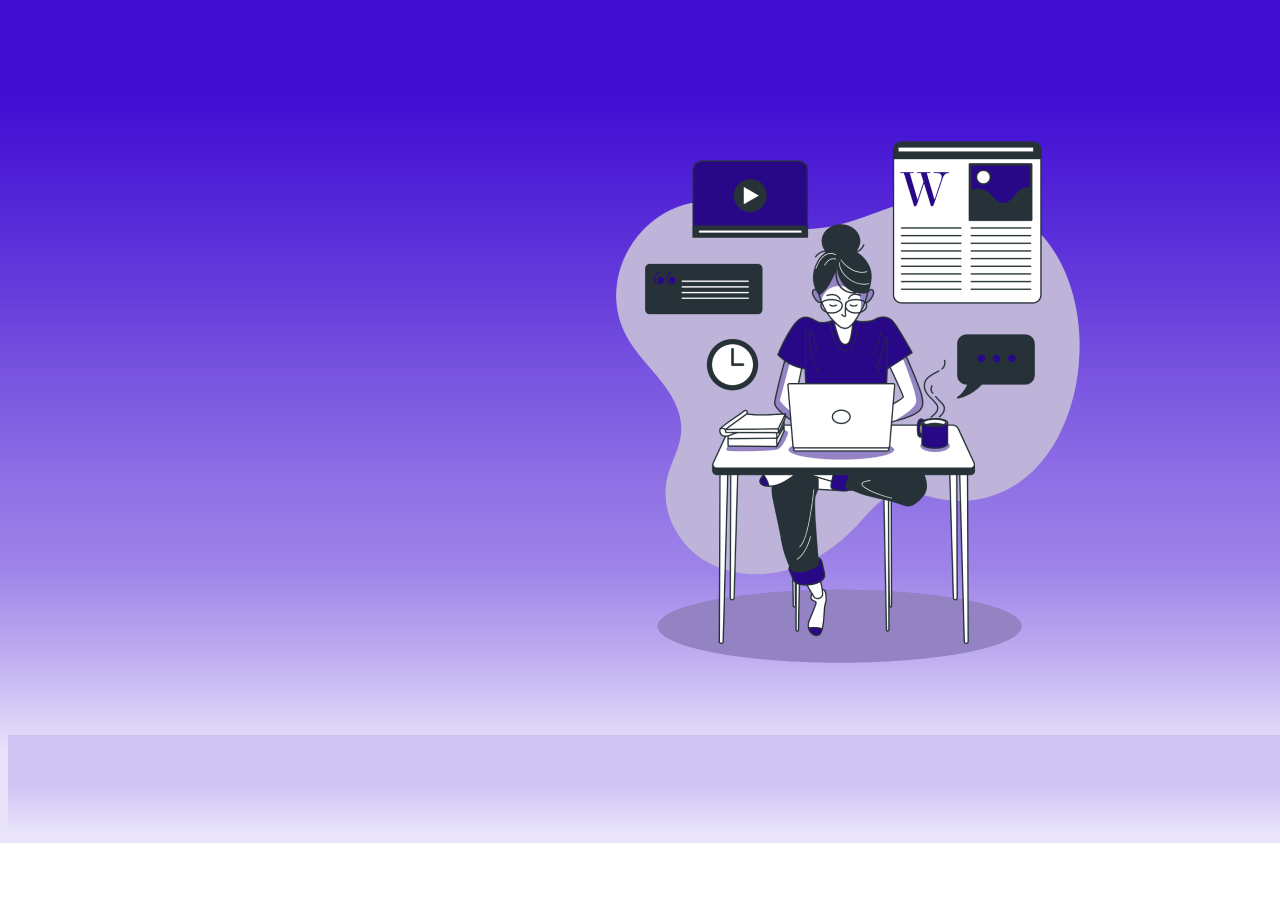
<file: mcw/index.html>
<!DOCTYPE HTML>
<html>
<head>
<title>
Manipal Course Ware    
</title>    
<link rel="stylesheet" href="styles.css">    
</head>
<body>
<image src="section1.png">    
<div class="curve1"></div>    
</body>
</html>
</file>
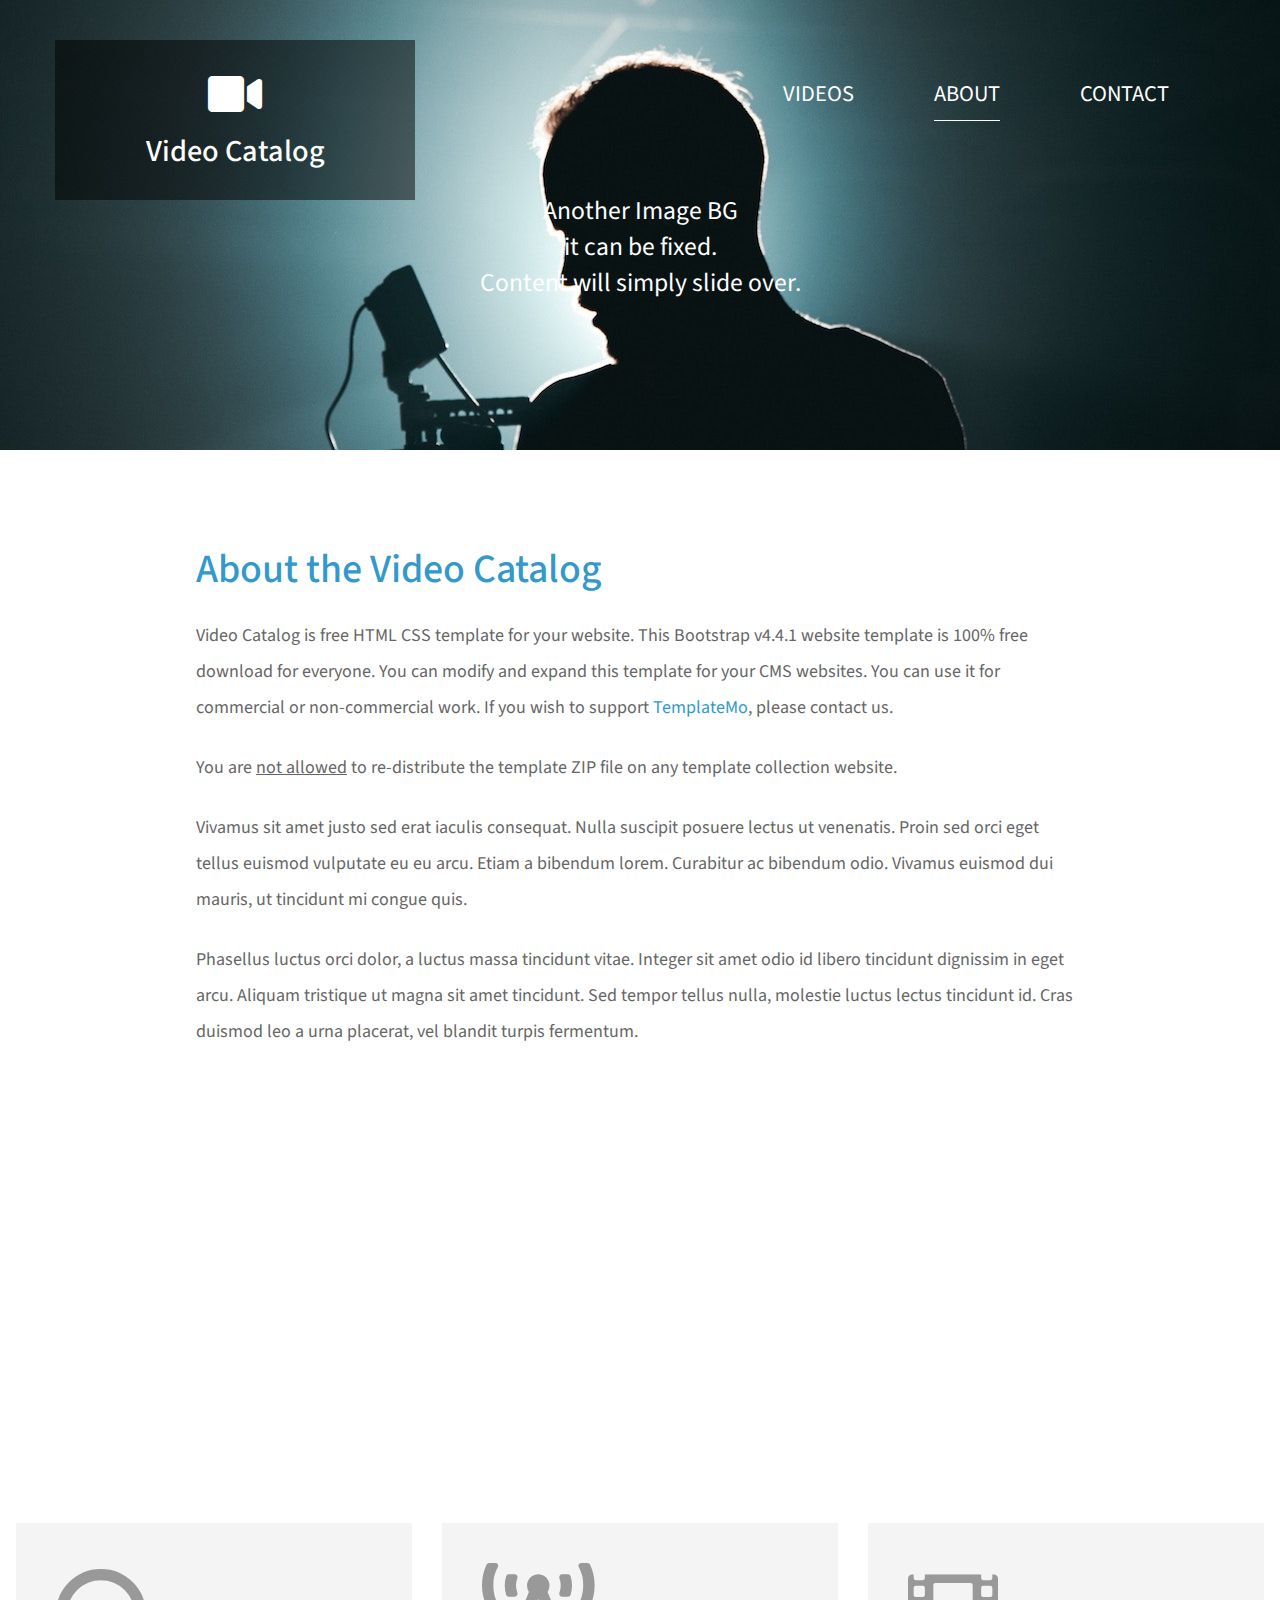
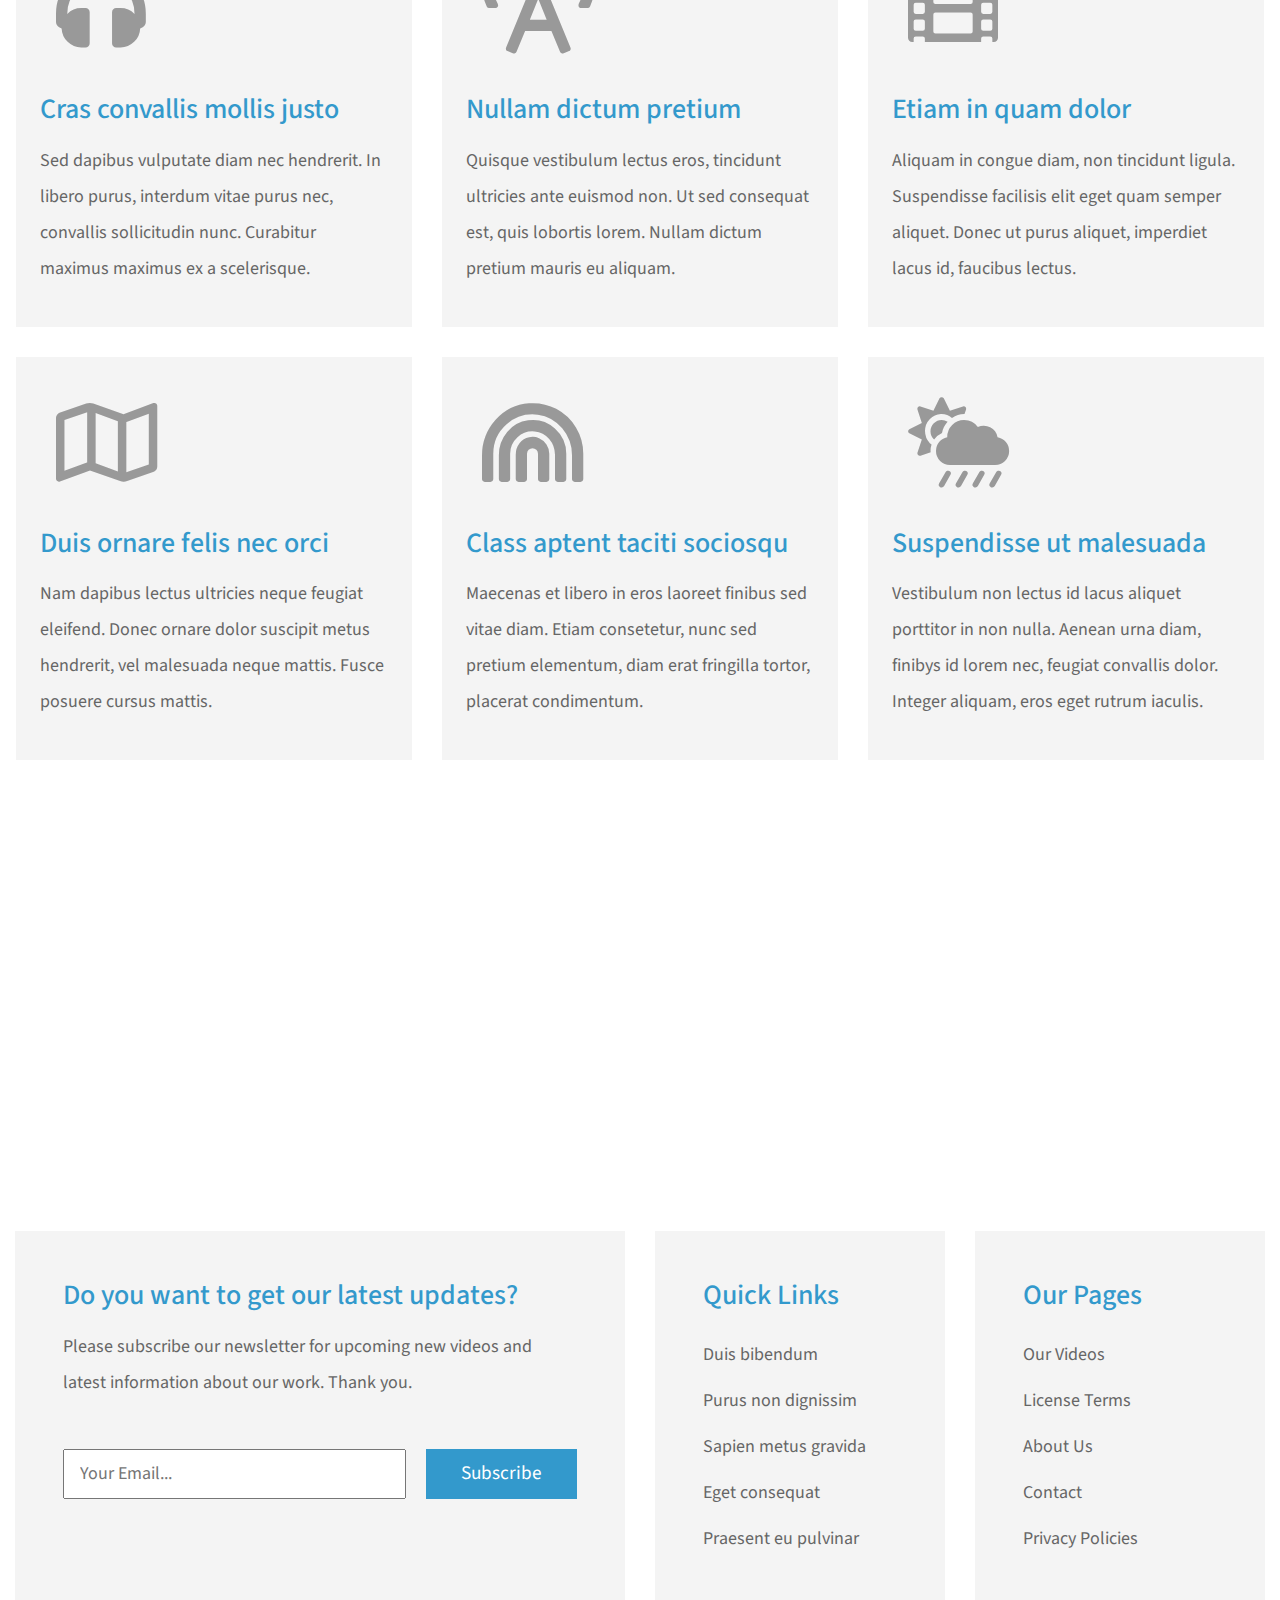
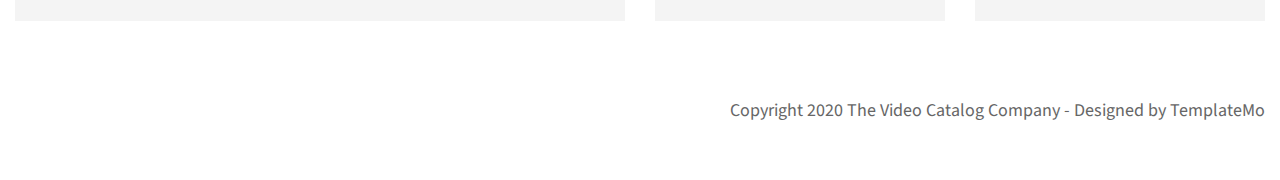
<file: studygen/studygen/about.html>
<!DOCTYPE html>
<html lang="en">
<head>
	<meta charset="UTF-8">
    <meta name="viewport" content="width=device-width, initial-scale=1.0">
    <title>Video Catalog</title>
    <link rel="stylesheet" href="fontawesome/css/all.min.css"> <!-- https://fontawesome.com/ -->
    <link href="https://fonts.googleapis.com/css2?family=Source+Sans+Pro&display=swap" rel="stylesheet">
    <!-- https://fonts.google.com/ -->
    <link rel="stylesheet" href="css/bootstrap.min.css">
    <link rel="stylesheet" href="css/templatemo-video-catalog.css">
<!--

TemplateMo 552 Video Catalog

https://templatemo.com/tm-552-video-catalog

-->
</head>
<body>
	<div class="tm-page-wrap mx-auto">
		<div class="position-relative">
			<div class="potition-absolute tm-site-header">
				<div class="container-fluid position-relative">
					<div class="row">						
                        <div class="col-7 col-md-4">
                            <a href="index.html" class="tm-bg-black text-center tm-logo-container">
                                <i class="fas fa-video tm-site-logo mb-3"></i>
                                <h1 class="tm-site-name">Video Catalog</h1>
                            </a>
                        </div>
                        <div class="col-5 col-md-8 ml-auto mr-0">
                            <div class="tm-site-nav">
                                <nav class="navbar navbar-expand-lg mr-0 ml-auto" id="tm-main-nav">
                                    <button class="navbar-toggler tm-bg-black py-2 px-3 mr-0 ml-auto collapsed" type="button"
                                        data-toggle="collapse" data-target="#navbar-nav" aria-controls="navbar-nav"
                                        aria-expanded="false" aria-label="Toggle navigation">
                                        <span>
                                            <i class="fas fa-bars tm-menu-closed-icon"></i>
                                            <i class="fas fa-times tm-menu-opened-icon"></i>
                                        </span>
                                    </button>
                                    <div class="collapse navbar-collapse tm-nav" id="navbar-nav">
                                        <ul class="navbar-nav text-uppercase">
                                            <li class="nav-item">
                                                <a class="nav-link tm-nav-link" href="index.html">Videos</a>
                                            </li>
                                            <li class="nav-item active">
                                                <a class="nav-link tm-nav-link" href="about.html">About <span class="sr-only">(current)</span></a>
                                            </li>
                                            <li class="nav-item">
                                                <a class="nav-link tm-nav-link" href="contact.html">Contact</a>
                                            </li>
                                        </ul>
                                    </div>
                                </nav>
                            </div>
                        </div>
					</div>
				</div>
			</div>
			<div class="tm-welcome-container tm-fixed-header tm-fixed-header-2">
				<div class="text-center">
					<p class="pt-5 px-3 tm-welcome-text tm-welcome-text-2 mb-1 mt-lg-0 mt-5 text-white mx-auto">Another Image BG<br>it can be fixed.<br>Content will simply slide over.</p>                	
				</div>                
            </div>

            <div id="tm-fixed-header-bg"></div> <!-- Header image -->
		</div>

		<!-- Page content -->
		<main>
			<div class="container-fluid px-0">
				<div class="mx-auto tm-content-container">					
					<div class="row mt-3 mb-5 pb-3">
						<div class="col-12">
							<div class="mx-auto tm-about-text-container px-3">
								<h2 class="tm-page-title mb-4 tm-text-primary">About the Video Catalog</h2>
								<p class="mb-4">Video Catalog is free HTML CSS template for your website. This Bootstrap v4.4.1 website template is 100% free download for everyone. You can modify and expand this template for your CMS websites. You can use it for commercial or non-commercial work. If you wish to support <a href="https://templatemo.com" class="tm-text-primary">TemplateMo</a>, please contact us.</p>
								<p class="mb-4">You are <u>not allowed</u> to re-distribute the template ZIP file on any template collection website.</p>
								<p class="mb-4">Vivamus sit amet justo sed erat iaculis consequat. Nulla suscipit posuere lectus ut venenatis. Proin sed orci eget tellus euismod vulputate eu eu arcu. Etiam a bibendum lorem. Curabitur ac bibendum odio. Vivamus euismod dui mauris, ut tincidunt mi congue quis.</p>
								<p class="mb-0">Phasellus luctus orci dolor, a luctus massa tincidunt vitae. Integer sit amet odio id libero tincidunt dignissim in eget arcu. Aliquam tristique ut magna sit amet tincidunt. Sed tempor tellus nulla, molestie luctus lectus tincidunt id. Cras duismod leo a urna placerat, vel blandit turpis fermentum.</p>	
							</div>							
						</div>						
					</div>					
				</div>

				<div class="parallax-window" data-parallax="scroll" data-image-src="img/about-2.jpg"></div>

				<div class="mx-auto tm-content-container mt-4 px-3">
					<div class="row tm-catalog-item-list mb-4">
		                <div class="col-lg-4 col-md-6 col-sm-12 tm-catalog-item">
		                    <div class="tm-bg-gray p-4">
		                        <i class="fas fa-headphones fa-5x p-3 mb-4 tm-about-icon"></i>
		                        <h3 class="tm-text-primary mb-3">Cras convallis mollis justo</h3>
		                        <p>Sed dapibus vulputate diam nec hendrerit. In libero purus, interdum vitae purus nec, convallis sollicitudin nunc. Curabitur maximus maximus ex a scelerisque.</p>
		                    </div>		                    
		                </div>
		                <div class="col-lg-4 col-md-6 col-sm-12 tm-catalog-item">
		                    <div class="tm-bg-gray p-4">
		                        <i class="fas fa-broadcast-tower fa-5x p-3 mb-4 tm-about-icon"></i>
		                        <h3 class="tm-text-primary mb-3">Nullam dictum pretium</h3>
		                        <p>Quisque vestibulum lectus eros, tincidunt ultricies ante euismod non. Ut sed consequat est, quis lobortis lorem. Nullam dictum pretium mauris eu aliquam.</p>
		                    </div>	
		                </div>
		                <div class="col-lg-4 col-md-6 col-sm-12 tm-catalog-item">
		                    <div class="tm-bg-gray p-4">
		                        <i class="fas fa-film fa-5x p-3 mb-4 tm-about-icon"></i>
		                        <h3 class="tm-text-primary mb-3">Etiam in quam dolor</h3>
		                        <p>Aliquam in congue diam, non tincidunt ligula. Suspendisse facilisis elit eget quam semper aliquet. Donec ut purus aliquet, imperdiet lacus id, faucibus lectus.</p>
		                    </div>	
		                </div>
		                <div class="col-lg-4 col-md-6 col-sm-12 tm-catalog-item">
		                    <div class="tm-bg-gray p-4">
		                        <i class="far fa-map fa-5x p-3 mb-4 tm-about-icon"></i>
		                        <h3 class="tm-text-primary mb-3">Duis ornare felis nec orci</h3>
		                        <p>Nam dapibus lectus ultricies neque feugiat eleifend. Donec ornare dolor suscipit metus hendrerit, vel malesuada neque mattis. Fusce posuere cursus mattis.</p>
		                    </div>	
		                </div>
		                <div class="col-lg-4 col-md-6 col-sm-12 tm-catalog-item">
		                    <div class="tm-bg-gray p-4">
		                        <i class="fas fa-rainbow fa-5x p-3 mb-4 tm-about-icon"></i>
		                        <h3 class="tm-text-primary mb-3">Class aptent taciti sociosqu</h3>
		                        <p>Maecenas et libero in eros laoreet finibus sed vitae diam. Etiam consetetur, nunc sed pretium elementum, diam erat fringilla tortor, placerat condimentum.</p>
		                    </div>	
		                </div>
		                <div class="col-lg-4 col-md-6 col-sm-12 tm-catalog-item">
		                    <div class="tm-bg-gray p-4">
		                        <i class="fas fa-cloud-sun-rain fa-5x p-3 mb-4 tm-about-icon"></i>
		                        <h3 class="tm-text-primary mb-3">Suspendisse ut malesuada</h3>
		                        <p>Vestibulum non lectus id lacus aliquet porttitor in non nulla. Aenean urna diam, finibys id lorem nec, feugiat convallis dolor. Integer aliquam, eros eget rutrum iaculis.</p>
		                    </div>	
		                </div>
		            </div>
				</div>

				<div class="parallax-window" data-parallax="scroll" data-image-src="img/about-3.jpg"></div>
			</div>
		</main>

		<div class="container-fluid tm-content-container mx-auto pt-5">
			<!-- Subscribe form and footer links -->
            <div class="row mt-5 pt-3">
                <div class="col-xl-6 col-lg-12 mb-4">
                    <div class="tm-bg-gray p-5 h-100">
                        <h3 class="tm-text-primary mb-3">Do you want to get our latest updates?</h3>
                        <p class="mb-5">Please subscribe our newsletter for upcoming new videos and latest information about our
                            work. Thank you.</p>
                        <form action="" method="GET" class="tm-subscribe-form">
                            <input type="text" name="email" placeholder="Your Email..." required>
                            <button type="submit" class="btn rounded-0 btn-primary tm-btn-small">Subscribe</button>
                        </form>
                    </div>
                </div>
                <div class="col-xl-3 col-lg-6 col-md-6 col-sm-6 col-12 mb-4">
                    <div class="p-5 tm-bg-gray">
                        <h3 class="tm-text-primary mb-4">Quick Links</h3>
                        <ul class="list-unstyled tm-footer-links">
                            <li><a href="#">Duis bibendum</a></li>
                            <li><a href="#">Purus non dignissim</a></li>
                            <li><a href="#">Sapien metus gravida</a></li>
                            <li><a href="#">Eget consequat</a></li>
                            <li><a href="#">Praesent eu pulvinar</a></li>
                        </ul>    
                    </div>                        
                </div>
                <div class="col-xl-3 col-lg-6 col-md-6 col-sm-6 col-12 mb-4">
                    <div class="p-5 tm-bg-gray h-100">
                        <h3 class="tm-text-primary mb-4">Our Pages</h3>
                        <ul class="list-unstyled tm-footer-links">
                            <li><a href="#">Our Videos</a></li>
                            <li><a href="#">License Terms</a></li>
                            <li><a href="#">About Us</a></li>
                            <li><a href="#">Contact</a></li>
                            <li><a href="#">Privacy Policies</a></li>
                        </ul>
                    </div>                        
                </div>
            </div> <!-- row -->

            <footer class="row pt-5">
                <div class="col-12">
                    <p class="text-right">Copyright 2020 The Video Catalog Company 
                        
                        - Designed by <a href="https://templatemo.com" rel="nofollow" target="_parent">TemplateMo</a></p>
                </div>
            </footer>
		</div>		
	</div>

	<script src="js/jquery-3.4.1.min.js"></script>
    <script src="js/bootstrap.min.js"></script>
    <script src="js/parallax.min.js"></script>
</body>
</html>
</file>
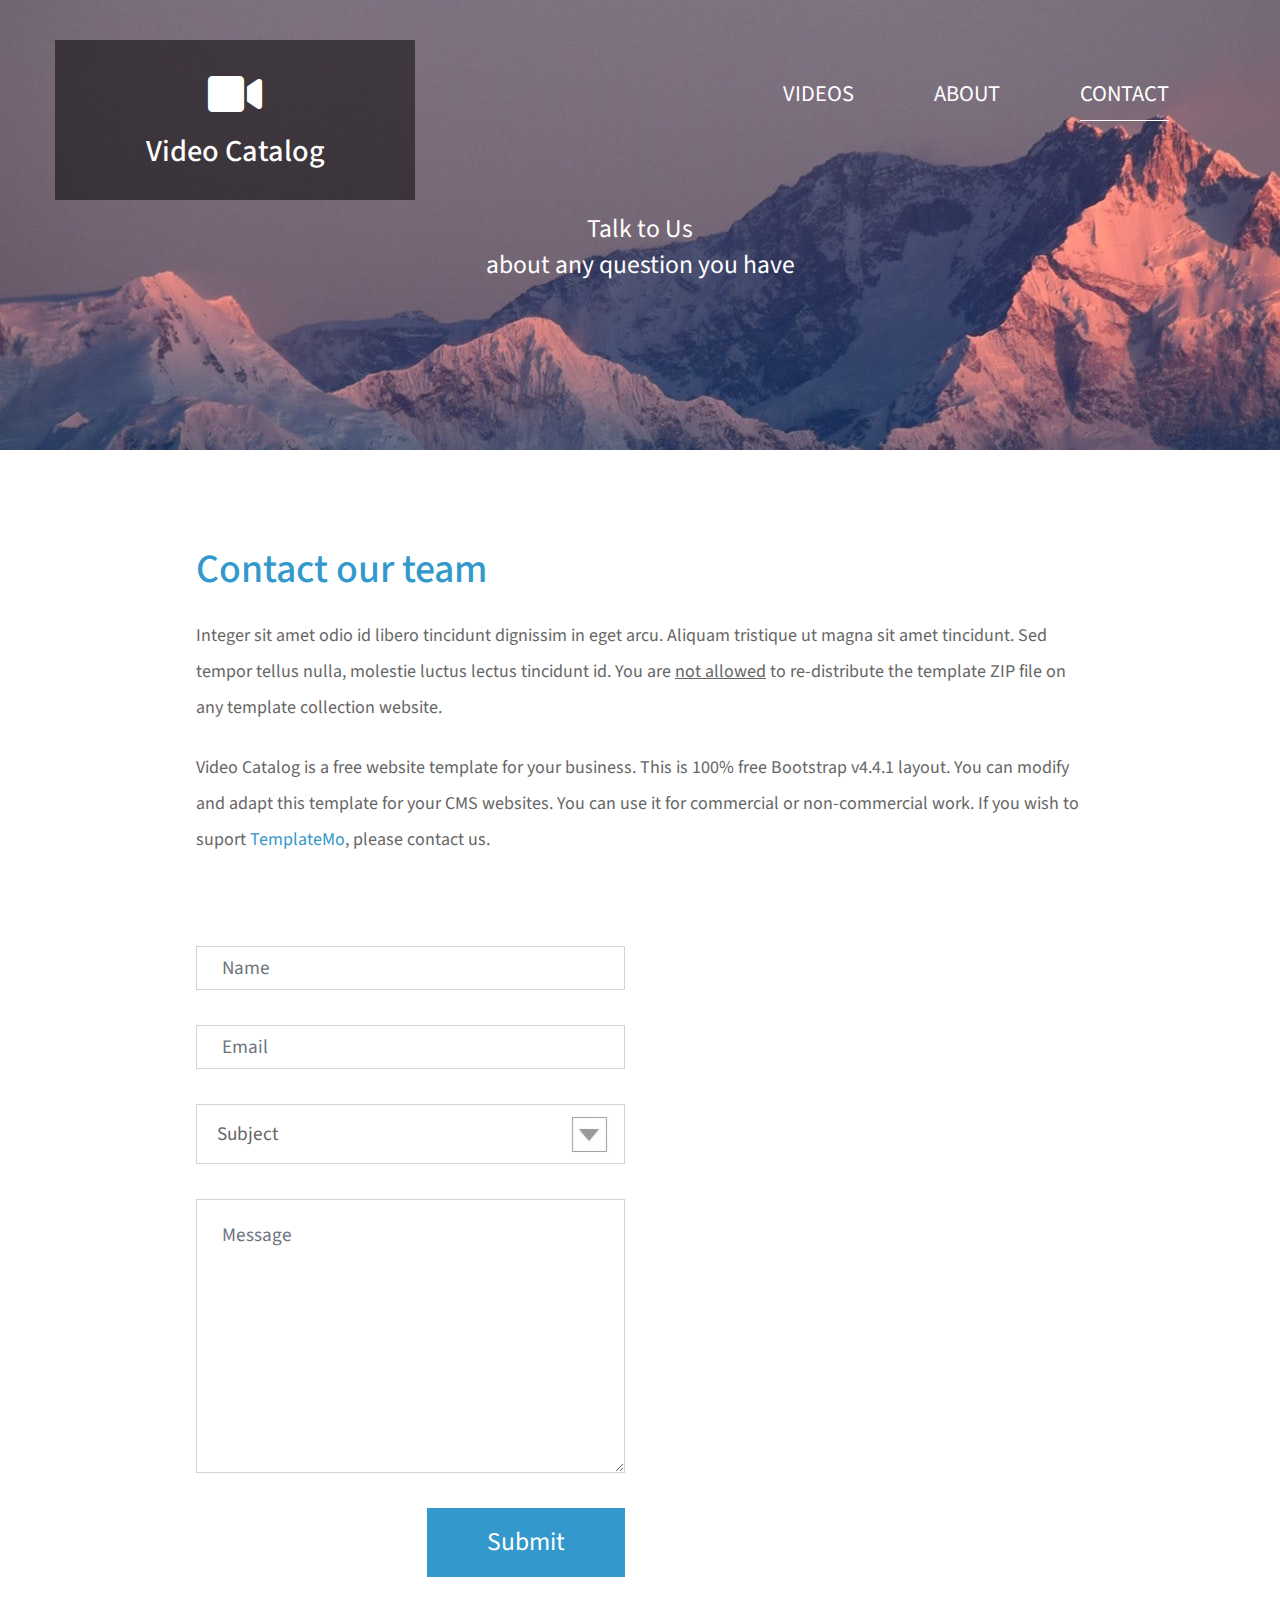
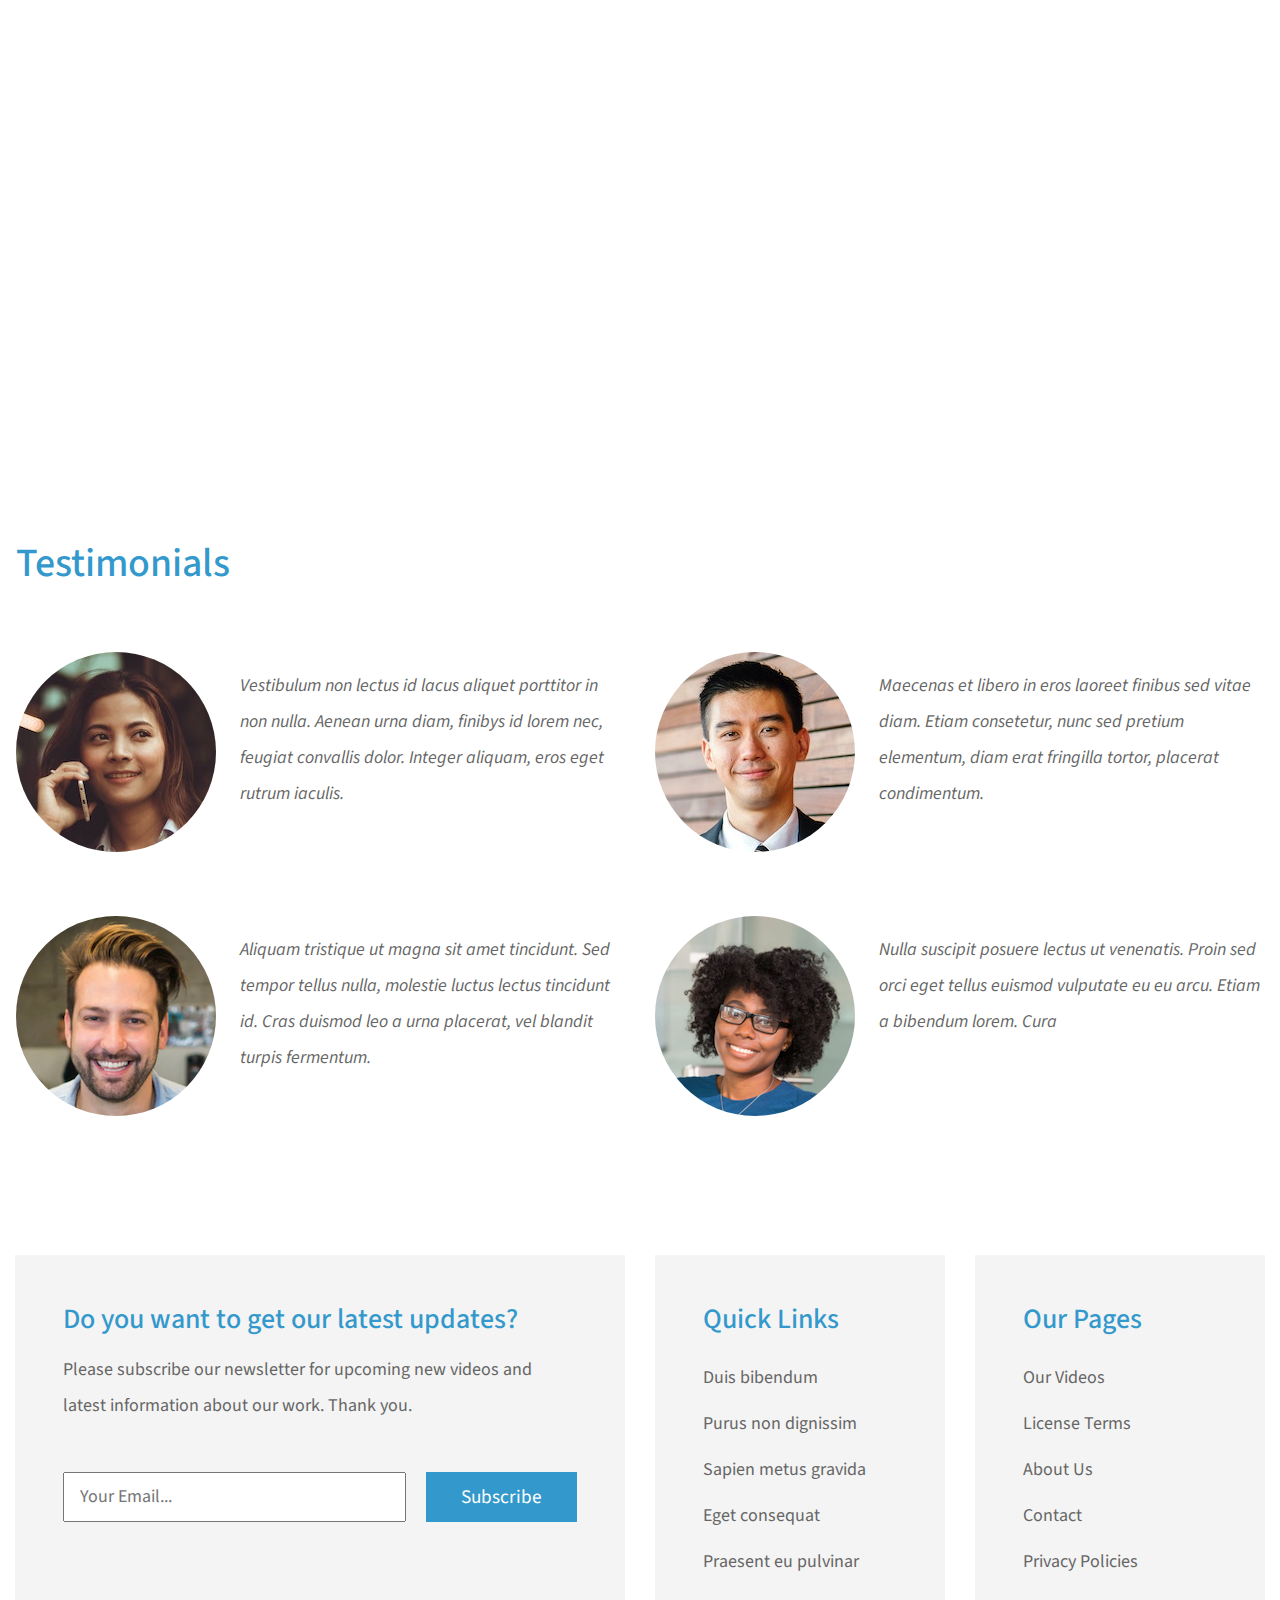
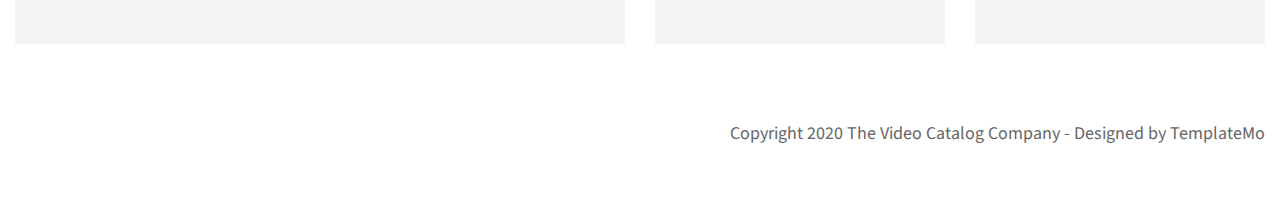
<file: studygen/studygen/contact.html>
<!DOCTYPE html>
<html lang="en">
<head>
	<meta charset="UTF-8">
    <meta name="viewport" content="width=device-width, initial-scale=1.0">
    <title>Video Catalog</title>
    <link rel="stylesheet" href="fontawesome/css/all.min.css"> <!-- https://fontawesome.com/ -->
    <link href="https://fonts.googleapis.com/css2?family=Source+Sans+Pro&display=swap" rel="stylesheet">
    <!-- https://fonts.google.com/ -->
    <link rel="stylesheet" href="css/bootstrap.min.css">
    <link rel="stylesheet" href="css/templatemo-video-catalog.css">
</head>
<!--

TemplateMo 552 Video Catalog

https://templatemo.com/tm-552-video-catalog

-->
<body>
	<div class="tm-page-wrap mx-auto">
		<div class="position-relative">
			<div class="potition-absolute tm-site-header">
				<div class="container-fluid position-relative">
					<div class="row">						
                        <div class="col-7 col-md-4">
                            <a href="index.html" class="tm-bg-black text-center tm-logo-container">
                                <i class="fas fa-video tm-site-logo mb-3"></i>
                                <h1 class="tm-site-name">Video Catalog</h1>
                            </a>
                        </div>
                        <div class="col-5 col-md-8 ml-auto mr-0">
                            <div class="tm-site-nav">
                                <nav class="navbar navbar-expand-lg mr-0 ml-auto" id="tm-main-nav">
                                    <button class="navbar-toggler tm-bg-black py-2 px-3 mr-0 ml-auto collapsed" type="button"
                                        data-toggle="collapse" data-target="#navbar-nav" aria-controls="navbar-nav"
                                        aria-expanded="false" aria-label="Toggle navigation">
                                        <span>
                                            <i class="fas fa-bars tm-menu-closed-icon"></i>
                                            <i class="fas fa-times tm-menu-opened-icon"></i>
                                        </span>
                                    </button>
                                    <div class="collapse navbar-collapse tm-nav" id="navbar-nav">
                                        <ul class="navbar-nav text-uppercase">
                                            <li class="nav-item">
                                                <a class="nav-link tm-nav-link" href="index.html">Videos</a>
                                            </li>
                                            <li class="nav-item">
                                                <a class="nav-link tm-nav-link" href="about.html">About</a>
                                            </li>
                                            <li class="nav-item active">
                                                <a class="nav-link tm-nav-link" href="contact.html">Contact <span class="sr-only">(current)</span></a>
                                            </li>
                                        </ul>
                                    </div>
                                </nav>
                            </div>
                        </div>
					</div>
				</div>
			</div>
			<div class="tm-welcome-container tm-fixed-header tm-fixed-header-3">
				<div class="text-center">
					<p class="pt-5 px-3 tm-welcome-text tm-welcome-text-2 mb-1 mt-lg-0 mt-5 text-white mx-auto">
                        Talk to Us<br>about any question you have
                    </p>                	
				</div>                
            </div>

            <div id="tm-fixed-header-bg"></div> <!-- Header image -->
		</div>

		<!-- Page content -->
		<main>
			<div class="container-fluid px-0">
				<div class="mx-auto tm-content-container">					
					<div class="row mt-3 mb-5 pb-3">
						<div class="col-12">
							<div class="mx-auto tm-about-text-container px-3">
								<h2 class="tm-page-title mb-4 tm-text-primary">Contact our team</h2>
                                <p class="mb-4">
                                    Integer sit amet odio id libero tincidunt dignissim in eget arcu. Aliquam tristique ut magna sit amet tincidunt. Sed tempor tellus nulla, molestie luctus lectus tincidunt id. You are <u>not allowed</u> to re-distribute the template ZIP file on any template collection website.
                                </p>
                                <p class="mb-4">Video Catalog is a free website template for your business. This is 100% free Bootstrap v4.4.1 layout. You can modify and adapt this template for your CMS websites. You can use it for commercial or non-commercial work. If you wish to suport <a rel="nofollow" target="_parent" href="https://templatemo.com" class="tm-text-primary">TemplateMo</a>, please contact us.</p>
							</div>							
						</div>						
					</div>
                    <div class="mx-auto pb-3 tm-about-text-container px-3">
                        <div class="row">
                            <div class="col-lg-6 mb-5">
                                <form id="contact-form" action="" method="POST" class="tm-contact-form">
                                  <div class="form-group">
                                    <input type="text" name="name" class="form-control rounded-0" placeholder="Name" required="" />
                                  </div>
                                  <div class="form-group">
                                    <input type="email" name="email" class="form-control rounded-0" placeholder="Email" required="" />
                                  </div>
                                  <div class="form-group">
                                    <select class="form-control" id="contact-select" name="inquiry">
                                      <option value="-">Subject</option>
                                      <option value="sales">Sales &amp; Marketing</option>
                                      <option value="creative">Creative Design</option>
                                      <option value="uiux">UI / UX</option>
                                    </select>
                                  </div>
                                  <div class="form-group">
                                    <textarea rows="8" name="message" class="form-control rounded-0" placeholder="Message"
                                              required=""></textarea>
                                  </div>

                                  <div class="form-group mb-0">
                                    <button type="submit" class="btn btn-primary rounded-0 d-block ml-auto mr-0 tm-btn-animate tm-btn-submit tm-icon-submit"><span>Submit</span></button>
                                  </div>
                                </form>    
                            </div>
                            <div class="col-lg-6">
                                <div class="mapouter mb-60">
                                    <div class="gmap_canvas">
                                        <iframe width="100%" height="520" id="gmap_canvas"
                                            src="https://maps.google.com/maps?q=Av.+L%C3%BAcio+Costa,+Rio+de+Janeiro+-+RJ,+Brazil&t=&z=13&ie=UTF8&iwloc=&output=embed"
                                            frameborder="0" scrolling="no" marginheight="0" marginwidth="0"></iframe>
                                    </div>
                                </div>
                            </div>
                        </div>  
                    </div>                                      			
				</div>

				<div class="parallax-window parallax-window-2" data-parallax="scroll" data-image-src="img/contact-2.jpg"></div>

				<div class="mx-auto tm-content-container mt-4 px-3 mb-3">
                    <div class="row">
                        <div class="col-12">
                            <h2 class="tm-page-title mb-5 tm-text-primary">Testimonials</h2>    
                        </div>                        
                    </div>
					<div class="row">
		                <div class="col-lg-6 mb-5 pt-3">
		                    <div class="media tm-testimonial">
                                <img class="mr-4 rounded-circle img-fluid" src="img/testimonial-1.jpg" alt="Generic placeholder image">
                                <p class="media-body pt-3 tm-testimonial-text">
                                    Vestibulum non lectus id lacus aliquet porttitor in non nulla. Aenean urna diam, finibys id lorem nec, feugiat convallis dolor. Integer aliquam, eros eget rutrum iaculis.    
                                </p>                              
                            </div>              
		                </div>
		                <div class="col-lg-6 mb-5 pt-3">
                              <div class="media tm-testimonial">
                              <img class="mr-4 rounded-circle img-fluid" src="img/testimonial-2.jpg" alt="Generic placeholder image">
                              <p class="media-body pt-3 tm-testimonial-text">
                                Maecenas et libero in eros laoreet finibus sed vitae diam. Etiam consetetur, nunc sed pretium elementum, diam erat fringilla tortor, placerat condimentum.
                              </p>
                            </div>                                    
                        </div>
                        <div class="col-lg-6 mb-5 pt-3">
                            <div class="media tm-testimonial">
                              <img class="mr-4 rounded-circle img-fluid" src="img/testimonial-3.png" alt="Generic placeholder image">
                              <p class="media-body pt-3 tm-testimonial-text">
                                Aliquam tristique ut magna sit amet tincidunt. Sed tempor tellus nulla, molestie luctus lectus tincidunt id. Cras duismod leo a urna placerat, vel blandit turpis fermentum.
                              </p>
                            </div>                  
                        </div>
                        <div class="col-lg-6 mb-5 pt-3">
                            <div class="media tm-testimonial">
                              <img class="mr-4 rounded-circle img-fluid" src="img/testimonial-4.png" alt="Generic placeholder image">
                              <p class="media-body pt-3 tm-testimonial-text">
                                Nulla suscipit posuere lectus ut venenatis. Proin sed orci eget tellus euismod vulputate eu eu arcu. Etiam a bibendum lorem. Cura
                              </p>
                            </div>                  
                        </div>
		            </div>
				</div>
			</div>
		</main>

		<div class="container-fluid tm-content-container mx-auto pt-4">
			<!-- Subscribe form and footer links -->
            <div class="row pt-3">
                <div class="col-xl-6 col-lg-12 mb-4">
                    <div class="tm-bg-gray p-5 h-100">
                        <h3 class="tm-text-primary mb-3">Do you want to get our latest updates?</h3>
                        <p class="mb-5">Please subscribe our newsletter for upcoming new videos and latest information about our
                            work. Thank you.</p>
                        <form action="" method="GET" class="tm-subscribe-form">
                            <input type="text" name="email" placeholder="Your Email..." required>
                            <button type="submit" class="btn rounded-0 btn-primary tm-btn-small">Subscribe</button>
                        </form>
                    </div>
                </div>
                <div class="col-xl-3 col-lg-6 col-md-6 col-sm-6 col-12 mb-4">
                    <div class="p-5 tm-bg-gray">
                        <h3 class="tm-text-primary mb-4">Quick Links</h3>
                        <ul class="list-unstyled tm-footer-links">
                            <li><a href="#">Duis bibendum</a></li>
                            <li><a href="#">Purus non dignissim</a></li>
                            <li><a href="#">Sapien metus gravida</a></li>
                            <li><a href="#">Eget consequat</a></li>
                            <li><a href="#">Praesent eu pulvinar</a></li>
                        </ul>    
                    </div>                        
                </div>
                <div class="col-xl-3 col-lg-6 col-md-6 col-sm-6 col-12 mb-4">
                    <div class="p-5 tm-bg-gray h-100">
                        <h3 class="tm-text-primary mb-4">Our Pages</h3>
                        <ul class="list-unstyled tm-footer-links">
                            <li><a href="#">Our Videos</a></li>
                            <li><a href="#">License Terms</a></li>
                            <li><a href="#">About Us</a></li>
                            <li><a href="#">Contact</a></li>
                            <li><a href="#">Privacy Policies</a></li>
                        </ul>
                    </div>                        
                </div>
            </div> <!-- row -->

            <footer class="row pt-5">
                <div class="col-12">
                    <p class="text-right">Copyright 2020 The Video Catalog Company 
                        
                        - Designed by <a href="https://templatemo.com" rel="nofollow" target="_parent">TemplateMo</a></p>
                </div>
            </footer>
		</div>		
	</div>

	<script src="js/jquery-3.4.1.min.js"></script>
    <script src="js/bootstrap.min.js"></script>
    <script src="js/parallax.min.js"></script>    
</body>
</html>
</file>
<file: mcw/styles.css>
body
{
height:600;
width: 600;    
background: linear-gradient(180deg, #410ED3 0%, #410ED3 11.78%, rgba(65, 14, 211, 0.9) 23.83%, rgba(65, 14, 211, 0.81) 34.2%, rgba(65, 14, 211, 0.7) 45.19%, rgba(65, 14, 211, 0.6) 56.19%, rgba(65, 14, 211, 0.51) 67.61%, rgba(65, 14, 211, 0.33) 78.39%, rgba(65, 14, 211, 0.12) 89.18%, rgba(65, 14, 211, 0.11) 100%);
background-blend-mode: multiply;
background-repeat: no-repeat;
}
.curve1
{
width: 1600px;
height: 100px;
background: linear-gradient(180deg, #CFC3F4 48.96%, rgba(207, 195, 244, 0) 100%);
background-blend-mode: overlay
}
img 
{
margin-top: 50px;    
margin-left: 500px;
height:350;
width:250;    
}
</file>
<file: studygen/studygen/css/templatemo-video-catalog.css>
/*

TemplateMo 552 Video Catalog

https://templatemo.com/tm-552-video-catalog

*/

html { scroll-behavior: smooth; overflow-x: hidden; }

body {
    margin: 0;
    padding: 0;
    font-family: 'Source Sans Pro', sans-serif;
    font-size: 18px;
    line-height: 2em;
    overflow-x: hidden;
}

a {
    transition: all 0.3s ease;
    color: #666;
}

a:hover {
    color: #29BBCC;
    text-decoration: none;
}

h2, p { color: #666666; }

.tm-site-header {
    position: absolute;
    z-index: 1000;
    width: 100%;
    top: 0;
    left: 0;
    padding: 40px;
}

.tm-logo-container {
    display: block;
    padding: 30px;
    width: 360px;
    height: 160px;
}

.tm-site-logo { font-size: 3rem; }
.tm-site-name { font-size: 1.9rem; }

#tm-video-container {
    max-height: 720px;
    overflow: hidden;
    background-color: #333;
}

#tm-video {
    width: 100%;
    height: auto;
}

.tm-bg-black {
    background-color: rgba(0,0,0,0.5);
    color: white;
}

.tm-bg-gray { background-color: #F4F4F4; }
.tm-text-primary { color: #3399CC; }
.tm-text-secondary { color: #3CAFAF; }

.tm-nav-link {
    color: white;
    font-size: 1.4rem;
}

#tm-main-nav .nav-item .nav-link { border-bottom: 1px solid transparent; }

#tm-main-nav .nav-item.active .nav-link,
#tm-main-nav .nav-item:hover .nav-link {
    border-bottom: 1px solid white;
    color: white;
}

.tm-welcome-container {
    position: absolute;
    width: 100%;
    height: 100%;
    display: flex;
    justify-content: center;
    flex-direction: column;
    z-index: 999;
}

.tm-welcome-container-inner { margin-top: 100px; }
.tm-welcome-text { font-size: 1.6rem; }

.btn {
    padding: 15px 60px;
    font-size: 1.6rem;
    border: none;
    cursor: pointer;
}

.btn-primary { background-color: #3399CC; }
.btn-primary:hover { background-color: #1674a0; }

/*
    Button hover effect: https://tympanus.net/Development/CreativeButtons/
*/

.tm-btn-animate {
    position: relative;
    overflow: hidden;
    -webkit-backface-visibility: hidden;
    -moz-backface-visibility: hidden;
    backface-visibility: hidden;
    transition: all 0.3s ease;
}

.tm-btn-animate:before {
    left: 0;
    top: -100%;
    position: absolute;
    height: 100%;
    width: 100%;
    line-height: 2.5;
    -webkit-transition: all 0.3s;
    -moz-transition: all 0.3s;
    transition: all 0.3s;
    font-family: "Font Awesome 5 Free";
    font-style: normal;
    font-weight: 900;
    line-height: 1;
    -webkit-font-smoothing: antialiased;
}

.tm-btn-animate:after {
    content: '';
    position: absolute;
    z-index: -1;
    -webkit-transition: all 0.3s;
    -moz-transition: all 0.3s;
    transition: all 0.3s;
}

.tm-btn-animate:hover:before { top: 13px; }

.tm-btn-animate span {
    display: inline-block;
    width: 100%;
    height: 100%;
    -webkit-transition: all 0.3s;
    -webkit-backface-visibility: hidden;
    -moz-transition: all 0.3s;
    -moz-backface-visibility: hidden;
    transition: all 0.3s;
    backface-visibility: hidden;
}

.tm-btn-animate:hover span {
    -webkit-transform: translateY(300%);
    -moz-transform: translateY(300%);
    -ms-transform: translateY(300%);
    transform: translateY(300%);
}

.tm-btn-cta {
    color: white;
    background-color: rgba(0,0,0,0.5);
}

.tm-btn-cta:before { font-size: 180%; }
.tm-btn-download:before { font-size: 120%; }
.tm-btn-submit:before { font-size: 120%; }
.tm-icon-down:before { content: '\f078'; }
.tm-icon-download:before { content: '\f019'; }
.tm-icon-submit:before { content: '\f1d8'; }
.tm-icon-submit:hover:before { top: 18px; }
.tm-btn-cta:hover { color: white; }

.tm-btn-download:hover,
.tm-btn-download:focus,
.tm-btn-submit:hover,
.tm-btn-submit:focus {
    color: white;
    background-color: #3399CC;
}

.tm-btn-download span { padding-top: 10px; }
.tm-btn-small {
    padding: 10.5px 35px;
    font-size: 1.2rem;
}

#tm-video-control-button {
    position: absolute;
    bottom: 20px;
    right: 20px;
    z-index: 1000;
}

.tm-content-container {
    max-width: 1422px;
    padding-top: 80px;
    padding-bottom: 35px;
}

.tm-page-title { font-size: 2.5rem; }
.tm-catalog-item-list { justify-content: space-between; }

.tm-catalog-item {
    max-width: 462px;
    display: flex;
    flex-direction: column;
    margin-bottom: 64px;
}

.tm-thumbnail-container { overflow: hidden; }
.tm-thumbnail-container img { transition: all 0.3s ease; }
.tm-thumbnail-container:hover img { transform: scale(1.2) rotate(5deg); }

.tm-img-overlay {
    top: 0;
    left: 0;
    width: 100%;
    height: 100%;
    display: flex;
    align-items: center;
    justify-content: center;
    background-color: rgba(0,0,0,0.4);
    cursor: pointer;
    transition: all 0.3s ease: ;
}

.tm-overlay-icon {
    color: #a7a7a7;
    opacity: 1;
    font-size: 2rem;
    padding: 10px 15px;
    background-color: rgba(0,0,0,0.5);
    border-radius: 50%;
    width: 70px;
    height: 70px;
    display: flex;
    align-items: center;
    justify-content: center;
    padding-right: 8px;
    z-index: 1002;
    transition: all 0.3s ease;
}

.tm-img-overlay:hover { background-color: transparent; }
.tm-img-overlay:hover .tm-overlay-icon { opacity: 0; }
.tm-catalog-item-description { flex: 1; }

.tm-categories-container {
    display: flex;
    align-items: center;
}

.tm-categories-text { margin-right: 16px; }
.tm-category-list { font-size: 1.75rem; }
.tm-category-item { margin: 16px; }

.tm-category-link {
    color: #3399CC;
    padding: 10px;
    border-bottom: 3px solid transparent;
}

.tm-category-link.active,
.tm-category-link:hover {
    border-bottom: 3px solid #3399CC;
    color: #3399CC;
}

.tm-paging-link {
    background-color: #F4F4F4;
    margin-right: 12px;
    font-size: 1.5rem;
    width: 60px;
    height: 60px;
    display: flex;
    align-items: center;
    justify-content: center;
}

.nav-item.active > .tm-paging-link,
.nav-item:hover > .tm-paging-link {
    background-color: #CCC;
    color: #666666;
}

.tm-subscribe-form {
    display: flex;
    align-items: center;
}

.tm-subscribe-form > input {
    padding: 5px 15px;
    margin-right: 20px;
    flex: 1;
    max-width: 382px;
}

.tm-footer-links > li { margin-bottom: 10px; }

/*Video detail page*/

.tm-video-title { font-size: 2.5rem; }
.tm-share-box {
    font-size: 1.4rem;
    padding: 3rem;
}
.tm-share-box-title { font-size: 1.4rem; }

.tm-bg-white {
    background-color: white;
    border: 1px solid #CDCECF;
    border-radius: 5px;
}

.tm-share-button {
    width: 52px;
    height: 52px;
    display: flex;
    align-items: center;
    justify-content: center;
    margin-right: 24px;
}

.tm-share-button:last-child { margin-right: 0; }
.tm-text-link { color: #3399CC; }

.tm-likes-box,
.tm-btn-download {
    width: 280px;
    height: 60px;
}

.tm-likes-box { padding-top: 12px; }
.tm-video-description-box { max-width: 920px; }
.tm-text-gray { color: #6F7071; }

.tm-fixed-header {
    background-position: center;
    background-repeat: no-repeat;
    background-attachment: fixed;
    background-size: cover;
    background-color: #666;
}

#tm-fixed-header-bg { height: 450px; }
.tm-fixed-header-1 { background-image: url(../img/video-detail-1.jpg); }
.tm-fixed-header-2 { background-image: url(../img/about-1.jpg); }
.tm-fixed-header-3 { background-image: url(../img/contact-1.jpg); }

video {
  width: 100%;
  height: auto;
}

.fa-facebook { color: #3b5998; }
.fa-twitter { color: #00acee; }
.fa-pinterest { color: #c8232c; }
.tm-liked-icon { display: none; }
.tm-not-liked-icon { display: inline-block; }
.tm-liked-icon, .tm-not-liked-icon { margin-top: 3px; }
.tm-liked .tm-liked-icon { display: inline-block; }
.tm-liked .tm-not-liked-icon { display: none; }
.tm-welcome-text-2 { max-width: 575px; }
.tm-share-button:hover { background-color: #e9ecef; }

/*About*/
.tm-about-text-container { max-width: 920px; }

.parallax-window {
    min-height: 270px;
    background: transparent;
}

.parallax-window-2 {
    min-height: 360px;
}

.tm-about-icon {
    color: #999;
}

/* Contact */
.mapouter{
    position:relative;
    text-align:right;
    height:540px;
    width:100%;
}

.gmap_canvas {
    overflow:hidden;
    background:none!important;
    height:540px;
    width:100%;
}

.form-control {
    font-size: 1.2rem;
    padding: 21px 25px;
}

.form-group {
    margin-bottom: 35px;
}

#contact-select {
    height: 60px;
    border-radius: 0;
}

#contact-select:not([multiple]) {
  -webkit-appearance: none;
  -moz-appearance: none;
  background-position: right 15px center;
  background-repeat: no-repeat;
  background-image: url(../img/select-arrow.png);
  padding: 14px 20px;
  padding-right: 20px;
  color: #666;
}
.tm-testimonial-text {
    max-width: 420px;
    font-style: italic;
}

@media (min-width: 992px) {
    #tm-main-nav .nav-item { margin: 20px 40px; }
    .navbar-expand-lg .navbar-nav .nav-link { padding: 8px 0px; }
    .navbar-expand-lg .navbar-collapse { justify-content: flex-end; }
}

@media (max-width: 1419px) {
    .tm-catalog-item { margin-bottom: 30px; }
}

@media (max-width: 991px) {
    .navbar {
        max-width: 220px;
        position: absolute;
        top: 0;
        right: 0;
        padding: 0;
    }

    .navbar-collapse {
        background-color: rgba(0,0,0,0.5);
        border-radius: 5px;
        border-top-right-radius: 0;
        padding: 10px 15px;
    }

    .nav-item { margin-bottom: 10px; }

    .navbar-toggler {
        border-bottom-left-radius: 0;
        border-bottom-right-radius: 0;
        width: 52px;
        height: 40px;
    }

    .navbar-toggler.collapsed {
        border-bottom-left-radius: .25rem;
        border-bottom-right-radius: .25rem;
    }

    .navbar-toggler i.tm-menu-opened-icon { display: block; }
    .navbar-toggler i.tm-menu-closed-icon { display: none; }
    .navbar-toggler.collapsed i.tm-menu-opened-icon { display: none; }
    .navbar-toggler.collapsed i.tm-menu-closed-icon { display: block; }
    .tm-welcome-container-inner { margin-top: 150px; }
    .tm-welcome-text { font-size: 1.4rem; }

    #tm-video {
        width: 888px;
        height: 500px;
    }

    .tm-logo-container {
        height: 160px;
        width: 250px;
    }

    .tm-site-header { padding: 20px; }
    .tm-catalog-item-list { max-width: 924px; }
    .tm-share-box { max-width: 400px; }
}

@media (max-width: 879px) {
    .tm-categories-container {
        flex-direction: column;
        align-items: flex-start;
    }
}

@media (max-width: 640px) {
    .tm-subscribe-form {
        flex-direction: column;
        align-items: stretch;
    }

    .tm-subscribe-form > input {
       max-width: 100%;
    }

    .tm-subscribe-form input {
        margin-right: 0;
        margin-bottom: 15px;
    }

    .tm-share-box {
        padding-left: 1.5rem;
        padding-right: 1.5rem;
    }
}

@media (max-width: 419px) {
    .tm-testimonial {
        flex-direction: column;
    }
}
</file>
